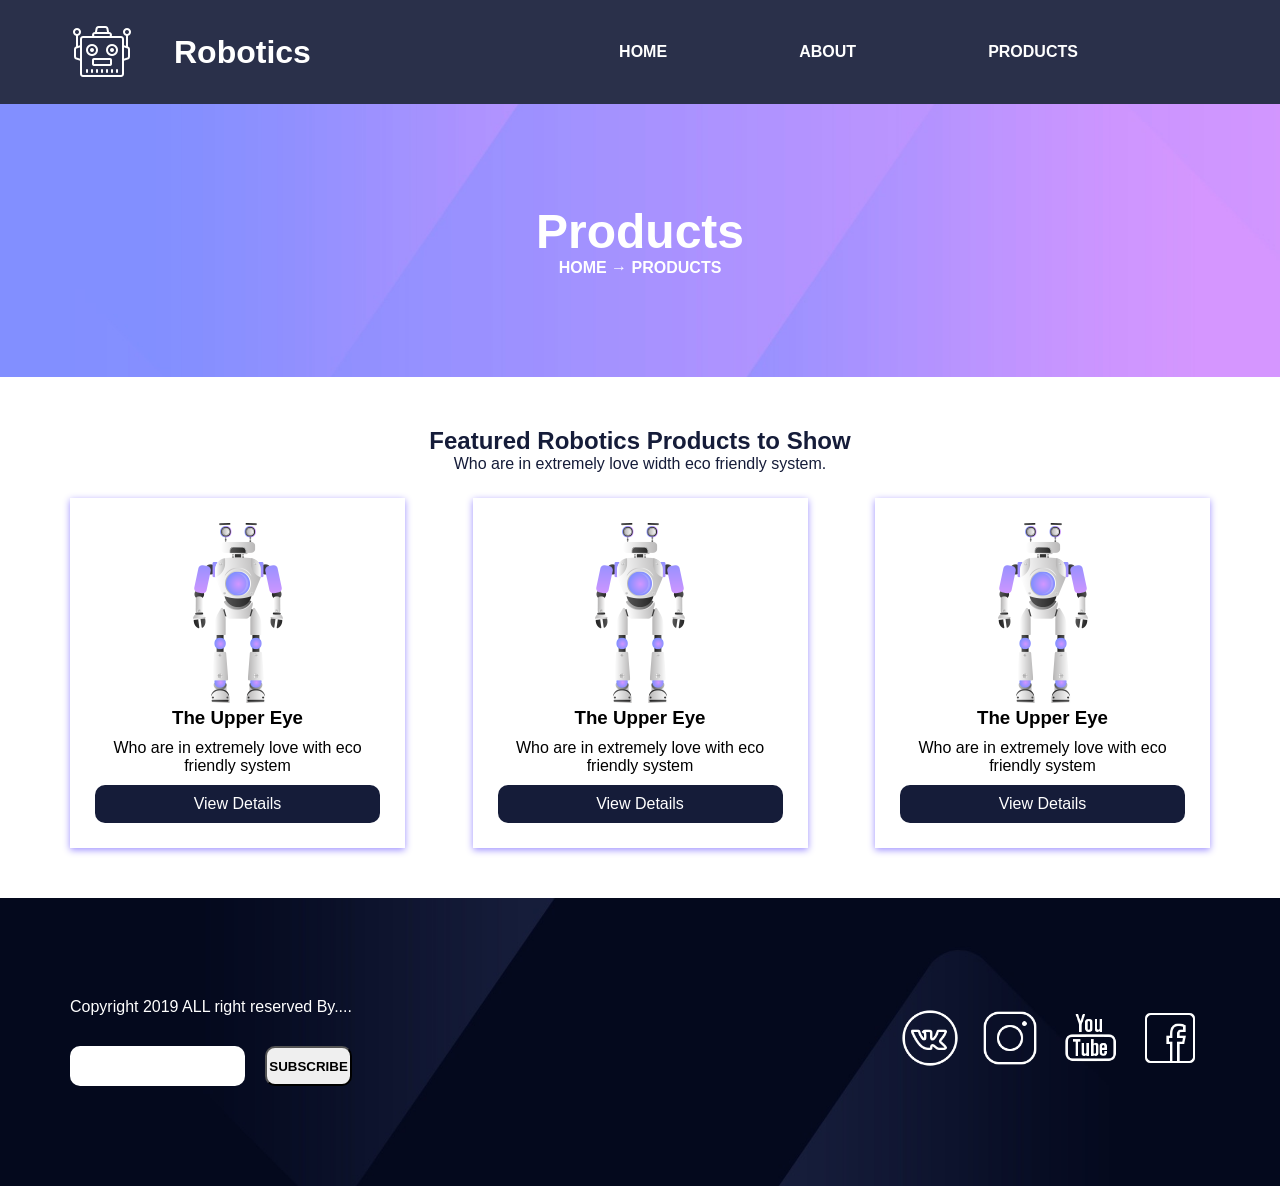
<file: index.html>
<!DOCTYPE html>
<html lang="en">
<head>
    <meta charset="UTF-8">
    <meta name="viewport" content="width=device-width, initial-scale=1.0">
    <meta http-equiv="X-UA-Compatible" content="ie=edge">
    <title>Robotics</title>
    <link rel='stylesheet' href='robot.css'>
    <link rel='stylesheet' href='robotdecoration.css'>
</head>
<body>
    <!--START HEADER-->
    <header class = 'header'>
        <div class = 'container'>
            <div class = 'header-row'>
                <!--START BLOCK LOGO-->
                <div class = 'header-logo'>
                    <img class = 'logo-img' src='img/logo.png'></img>
                    <h1 class = 'logo-title'>Robotics</h1>
                </div>
                <!--END BLOCK LOGO-->

                <!--START BLOCK MENU-->
                <div class = 'header-menu'>
                    <ul class = 'menu'>
                        <li class = 'menu-item'>
                            <a class = 'menu-link' href ='#'>Home</a>
                        </li>
                        <li class = 'menu-item'>
                            <a class = 'menu-link' href ='#'>About</a>
                        </li>
                        <li class = 'menu-item'>
                            <a class = 'menu-link' href ='#metka'>Products</a>
                        </li>
                    </ul>
                </div>
                <!--END BLOCK MENU-->
            </div>
        </div>

    </header>
    <!--END HEADER-->

    <!--START MAIN-->
    <main class = 'main'>
        <!--START BANNER SECTION-->
        <section class = 'banner-section'>
            <div class = 'container'>
                <div class = 'banner-text'>
                    <h1 class = 'banner-title'>Products</h1>
                    <div class = 'banner-description'>
                        <a href = '#' class = 'menu-link'>Home</a> &#x2192 <a href = '#' class = 'menu-link'>Products</a>
                    </div>
                </div>
            </div>
        </section>
        <!--END BANNER SECTION-->

        <!--START CARDS SECTION-->
        <section class = 'cards-section'>
            <a name = 'metka'>
            <div class = 'container'>
                    <a name = 'metka'></a>
                <div class = 'cards-text'>
                    <h1 class = 'cards-title'>Featured Robotics Products to Show</h1>
                    <div class = 'cards-description'>Who are in extremely love width eco friendly system.</div>
                </div>

                <div class = 'cards'>
                    <div class = 'cards-row'>
                        <div class = 'card'>

                            <img class = 'card-img' src="img/p1.png">
                            <div class = 'card-body'>
                                <h3 class = 'card-title'>The Upper Eye</h3>
                                <div class = 'card-text'>Who are in extremely love with eco friendly system</div>
                                <div class = 'card-button'>
                                    <a class = 'card-link' href = '#'>View Details</a>
                                </div>
                            </div>

                        </div>
                        <div class = 'card'>

                            <img class = 'card-img' src="img/p1.png">
                            <div class = 'card-body'>
                                <h3 class = 'card-title'>The Upper Eye</h3>
                                <div class = 'card-text'>Who are in extremely love with eco friendly system</div>
                                <div class = 'card-button'>
                                    <a class = 'card-link' href = '#'>View Details</a>
                                </div>
                            </div>

                        </div>
                        <div class = 'card'>

                            <img class = 'card-img' src="img/p1.png">
                            <div class = 'card-body'>
                                <h3 class = 'card-title'>The Upper Eye</h3>
                                <div class = 'card-text'>Who are in extremely love with eco friendly system</div>
                                <div class = 'card-button'>
                                    <a class = 'card-link' href = '#'>View Details</a>
                                </div>
                            </div>

                        </div>
                    </div>

                </div>

            </div>
        </section>
        <!--START CARDS SECTION-->
    </main>
    <!--END MAIN-->

    <!--START FOOTER-->
    <footer class = 'footer'>
        <div class = 'container'>
            <div class = 'footer-row'>
                <div class = 'search'>
                    <div class = 'copyright'>Copyright 2019 ALL right reserved By....</div>
                    <div class="footer-search">
                        <input type="text" class="footer-search-input">
                        <button class="footer-search-button">Subscribe</button>
                    </div>
                </div>
                <div class = 'social-networks'>
                    <a href="#"><img class = 'footer-logo' src='img/vk.png'></a>
                    <a href="#"><img class = 'footer-logo' src='img/instagram.png'></a>
                    <a href="#"><img class = 'footer-logo' src='img/youtube.png'></a>
                    <a href="#"><img class = 'footer-logo' src='img/facebook.png'></a>
                </div>
            </div>
        </div>
    </footer>
    <!--END FOOTER-->
</body>
</html>
</file>
<file: robot.css>
*{
    font-family: Verdana, Geneva, Tahoma, sans-serif;
    margin:0;
    padding: 0;
}

.container{
    max-width: 1140px;
    padding: 0 15px;
    margin: 0 auto;
}

/* HEADER */

.header{
    width:100%;
    color: white;
    padding: 20px;
    background: #151c39e8;
	box-sizing: border-box;
}

.menu-item{
    list-style: none;
}

.menu-link{
    color: white;
    text-decoration: none;
}

/* Дополнительно */

.menu-link{
    text-transform: uppercase;
    font-weight: bold;
}

/* BANNER */

.banner-section{
    padding: 100px 0;
    background: url(img/banner-bg.jpg);
    background-size: cover;
    background-position: center;
}

.banner-title{
    font-size: 48px;
}
.banner-title, .banner-description{
    text-align: center;
    color: white;
}

/* CARDS */

.cards-section{
    padding: 50px 0px;
}

.cards-title, .cards-description{
    color: #151c39;
    text-align: center;
}

.card{
    padding: 25px;
    margin-top: 25px;
    width: 25%;
    background: white;
    box-shadow: 0px 2px 7px 0px #9e90ff;
    text-align: center;
}

.card-link{
    text-decoration: none;
    color: white;
}

.card-button{
    text-align: center;
    background: #151c39;
    padding: 10px 70px;
    border-radius: 10px;
}

.card-title, .card-text{
    margin-bottom: 10px;
}

/* Дополнительно */

.card-button{
    cursor: pointer;
}

/* FOOTER */

.footer{
    background: url(img/footer-bg.jpg);
    background-size: cover;
    padding: 100px 0px;
}

.copyright{
    color: white;
}
</file>
<file: robotdecoration.css>
/* HEADER */
.menu{
    display: flex;
    flex-direction: row;
    justify-content: space-evenly;
}

.header-row{
    display: flex;
    flex-direction: row;
    align-items: center;
}

.header-logo{
    display: flex;
    flex-direction: row;
    align-items: center;
    flex-grow: 1;
}

.logo-img{
    margin-right: 40px;
}

.header-menu{
    flex-grow: 3;
}

/* CARDS */

.cards-row{
    display: flex;
    flex-direction: row;
    justify-content: space-between;
}

/* FOOTER */

.footer-row{
    display: flex;
    flex-direction: row;
    justify-content: space-between;
}

.social-networks{
    display: flex;
    justify-content: flex-end;
}

.footer-logo{
    margin: 10px;
    width: 60px;
    height: 60px;
}

.footer-search{
    display: flex;
    justify-content: space-between;
    margin-top:30px;
    align-items: center;
}

.footer-search-input{
    height: 40px;
    flex-grow: 3;
    margin-right: 20px;
    border-radius: 10px;
    border: none;
}

.footer-search-button{
    height: 40px;
    flex-grow: 2;
    border-radius: 10px;
    text-transform: uppercase;
    font-weight: bold;
}
</file>
